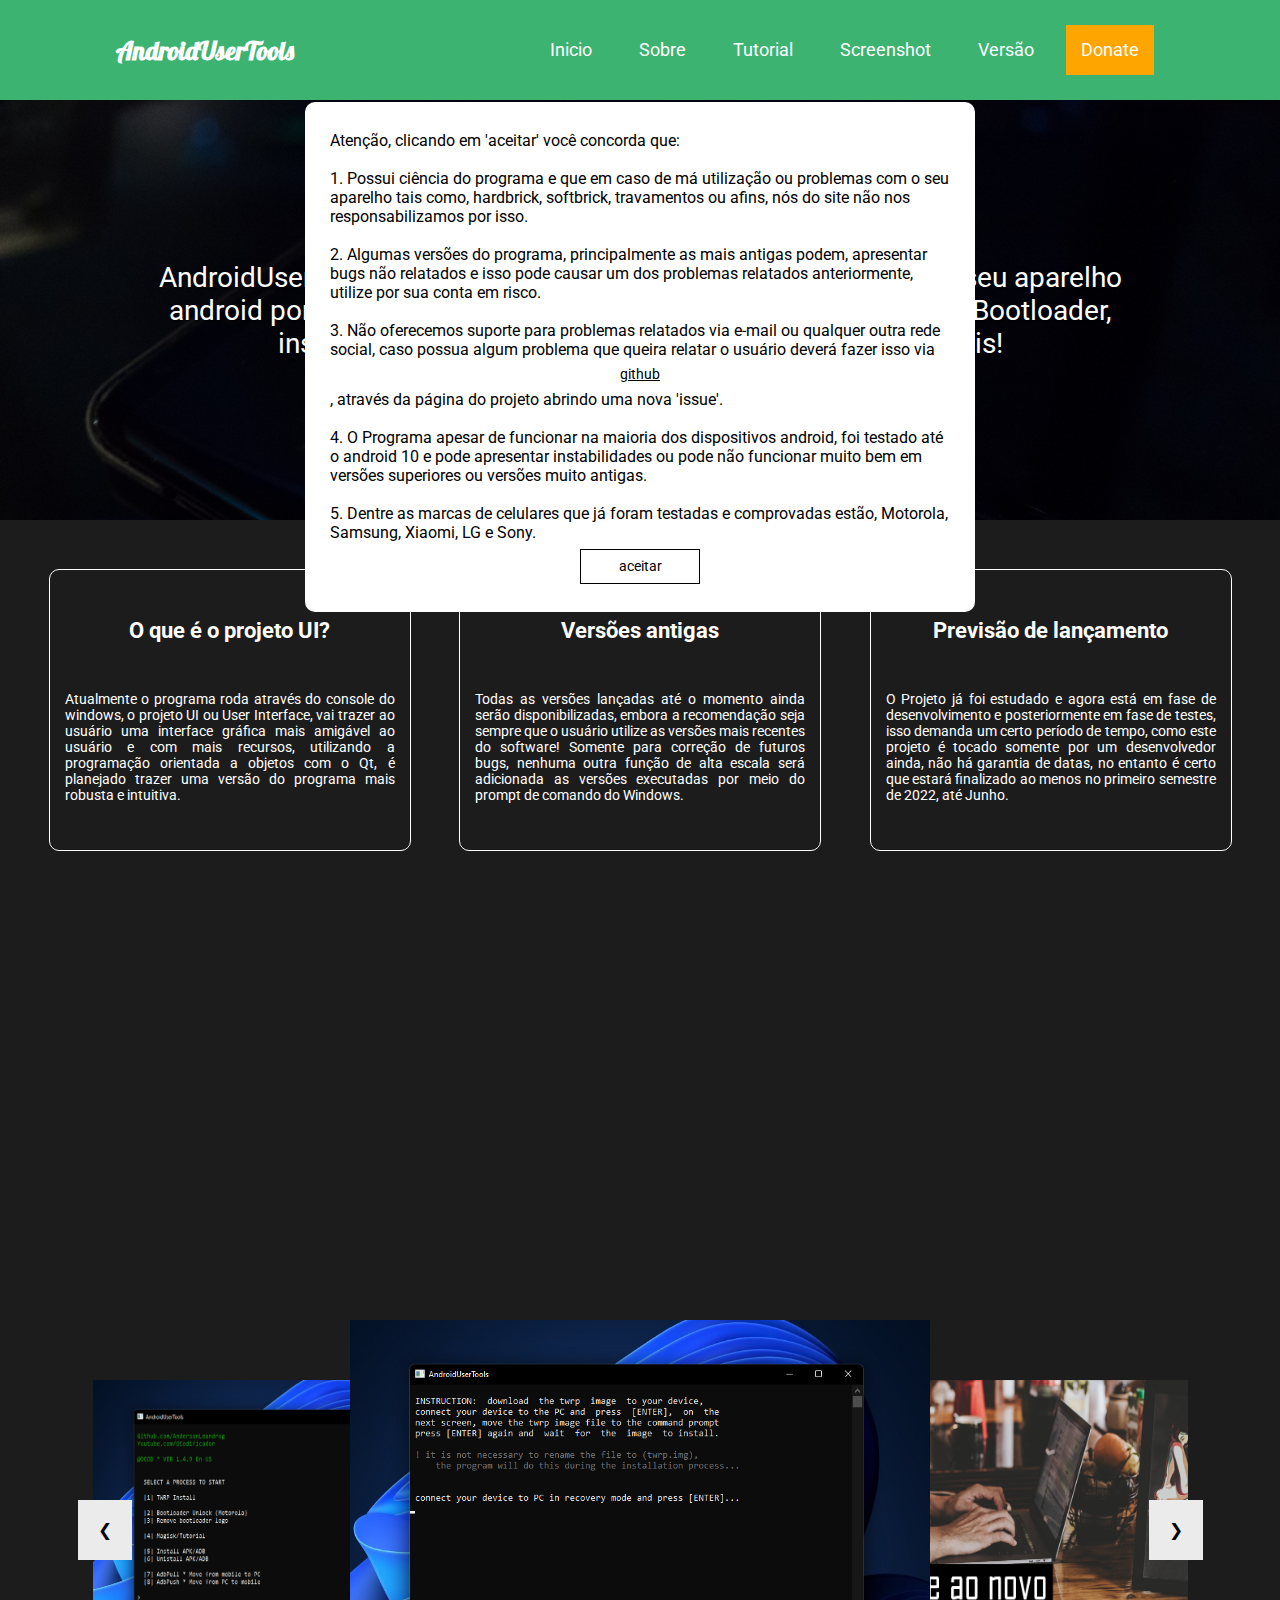
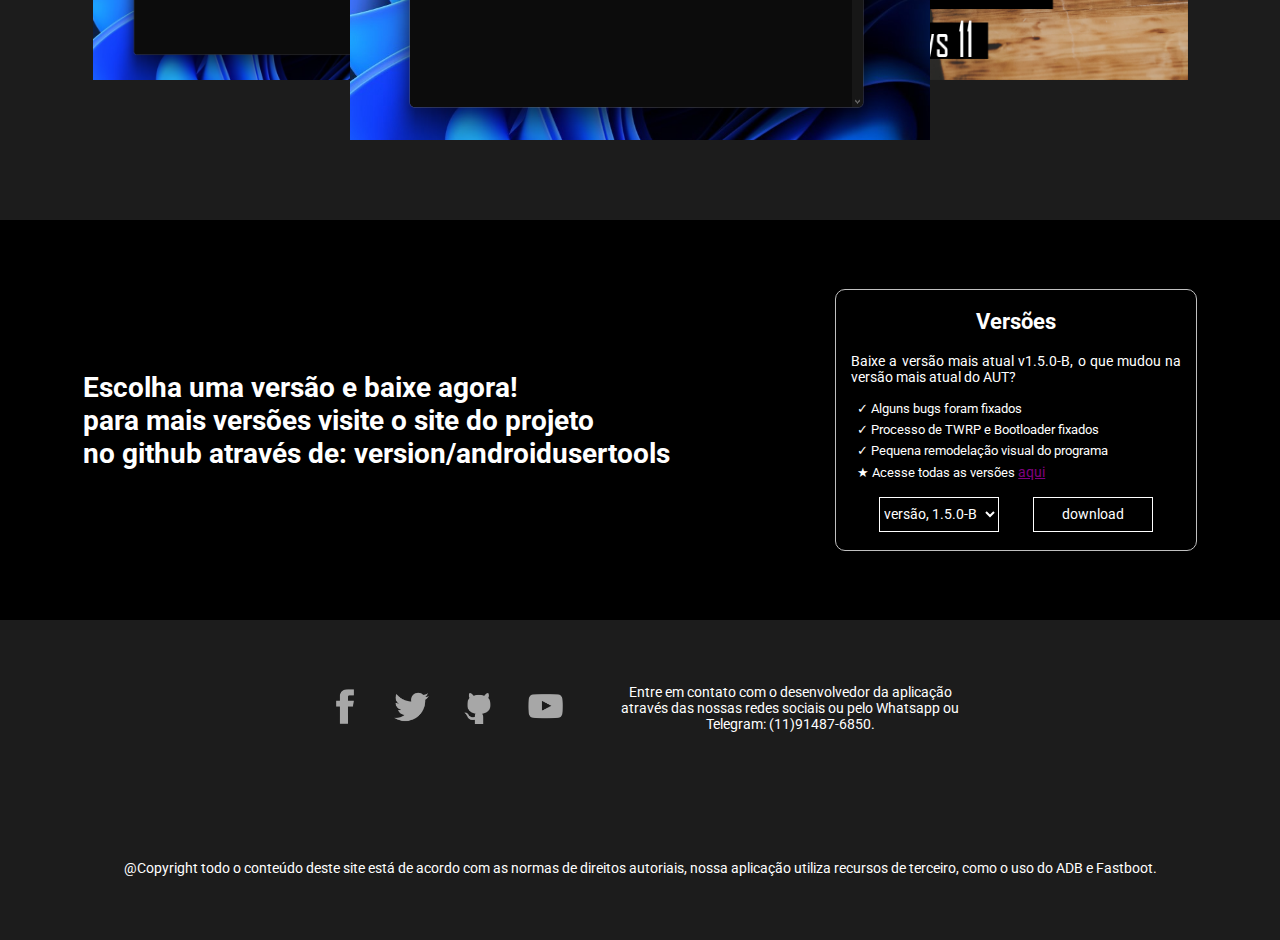
<file: index.html>
<!DOCTYPE html>
<html lang="pt-BR">
<head>
    <meta charset="UTF-8">
    <meta http-equiv="X-UA-Compatible" content="IE=edge">
    <meta name="viewport" content="width=device-width, initial-scale=1.0">
    <title>AndroidUserTools | Home</title>

    <!--CSS-->
    <link rel="stylesheet" href="css/style.css">
    <link rel="stylesheet" href="css/media.css">
    
    <!--JS & jQuery-->
    <script src="js/script.js"></script>
    <script src="js/termos.js"></script>
    <script src="https://code.jquery.com/jquery-3.6.0.min.js" integrity="sha256-/xUj+3OJU5yExlq6GSYGSHk7tPXikynS7ogEvDej/m4=" crossorigin="anonymous"></script>
</head>

<body>
    <header>
        <h1>AndroidUserTools</h1>
        <div id="menu">
            <img src="img/menu.png" style="filter: invert(1);"/>
        </div>

        <nav>
            <ul>
                <li class="inicio">Inicio</li>
                <li class="sobre">Sobre</li>
                <li class="tutorial">Tutorial</li>
                <li class="screenshot">Screenshot</li>
                <li class="versao">Versão</li>
                <li class="donate">Donate</li>
            </ul>
        </nav>
    </header>

    <section id="sobre">
        <div class="box-sobre">
            <p>
                AndroidUserTools é um programa que auxilia na modificação do seu aparelho android por meio dele é possível 
                instalar o TWRP, Desbloquear o Bootloader, instalar e desinstalar apps via ADB/Fastboot e muito mais!
            </p>
        </div>
    </section>

    <main>
        <section id="info">
            <div class="box-info">
                <h3>O que é o projeto UI?</h3>
                <p>
                    Atualmente o programa roda através do console do windows, o projeto UI ou User Interface, 
                    vai trazer ao usuário uma interface gráfica mais amigável ao usuário e com mais recursos, 
                    utilizando a programação orientada a objetos com o Qt, é planejado trazer uma versão do programa 
                    mais robusta e intuitiva.
                </p>
            </div>

            <div class="box-info">
                <h3>Versões antigas</h3>
                <p>
                    Todas as versões lançadas até o momento ainda serão disponibilizadas, 
                    embora a recomendação seja sempre que o usuário utilize as versões mais recentes do software!
                    Somente para correção de futuros bugs, nenhuma outra função de alta escala será adicionada as versões executadas 
                    por meio do prompt de comando do Windows.
                </p>
            </div>
    
            <div class="box-info">
                <h3>Previsão de lançamento</h3>
                <p>
                    O Projeto já foi estudado e agora está em fase de desenvolvimento e posteriormente em fase de testes, 
                    isso demanda um certo período de tempo, como este projeto é tocado somente por um desenvolvedor ainda, 
                    não há garantia de datas, no entanto é certo que estará finalizado ao menos no primeiro semestre de 2022, até Junho.
                </p>
            </div>
        </section>

        <section id="video">
            <iframe width="95%" height="230" src="https://www.youtube.com/embed/zNf3HxkkDtg" frameborder="0"></iframe>
            <iframe width="95%" height="230" src="https://www.youtube.com/embed/3uefHU5pDCU" frameborder="0"></iframe>
        </section>

        <section id="slide">
            <div class="slide-box">
                <p class="prev" style="left: -15px;">❮</p>
                <div class="box">
                    <img class="img" src="img/img0.png" width="365px" height="300px">
                </div>
    
                <div class="box">
                    <img class="img" src="img/img1.png" width="580px" height="420px" style="z-index: 1;">
                </div>
    
                <div class="box">
                    <img class="img" src="img/img2.png" width="365px" height="300px">
                </div>
                <p class="next" style="right: -15px;">❯</p>
            </div>
        </section>

        <section id="versao">
            <h2>
                Escolha uma versão e baixe agora!<br>
                para mais versões visite o site do projeto<br>
                no github através de: version/androidusertools
            </h2>
            <div class="box-versao">
                <h3>Versões</h3>
                <p>Baixe a versão mais atual v1.5.0-B, o que mudou na versão mais atual do AUT?</p>

                <ul>
                    <li>✓ Alguns bugs foram fixados</li>
                    <li>✓ Processo de TWRP e Bootloader fixados</li>
                    <li>✓ Pequena remodelação visual do programa</li>
                    <li>★ Acesse todas as versões <a href="https://shre.ink/PV6" style="color: purple;">aqui</a></li>
                </ul>

                <div id="selection">
                    <select name='ver' id="ver">
                        <option value="d0" selected>versão, 1.5.0-B</option>
                        <option value="d1">versão, 1.4.9</option>
                        <option value="d2">versão, 1.3.8</option>
                        <option value="d3">versão,  1.3.7</option>
                        <option value="d4">versão,  1.3.6</option>
                        <option value="d5">versão,  1.3.5</option>
                        <option value="d6">versão,  1.3.4</option>
                    </select>
                    <button class="download">download</button>
                </div>
            </div>
        </section>
    </main>

    <footer>
        <div id="social">
            <a href="https://www.facebook.com/andersonlfb">
                <img src="img/facebook.png" alt="facebook"/>
            </a>

            <a href="https://twitter.com/AndersonLetw">
                <img src="img/twitter.png" alt="twitter"/>
            </a>

            <a href="https://github.com/AndersonLeandrog">
                <img src="img/git.png" alt="github"/>
            </a>

            <a href="https://youtube.com/OCodificador">
                <img src="img/youtube.png" alt="youtube"/>
            </a>
        </div>

        <p class="contato">
            Entre em contato com o desenvolvedor da aplicação através das nossas redes sociais ou pelo Whatsapp ou Telegram: (11)91487-6850.
        </p>

        <p class="copyright">
            @Copyright todo o conteúdo deste site está de acordo com as normas de direitos autoriais, nossa aplicação utiliza recursos de terceiro, 
            como o uso do ADB e Fastboot.
        </p>
    </footer>
</body>
</html>
</file>
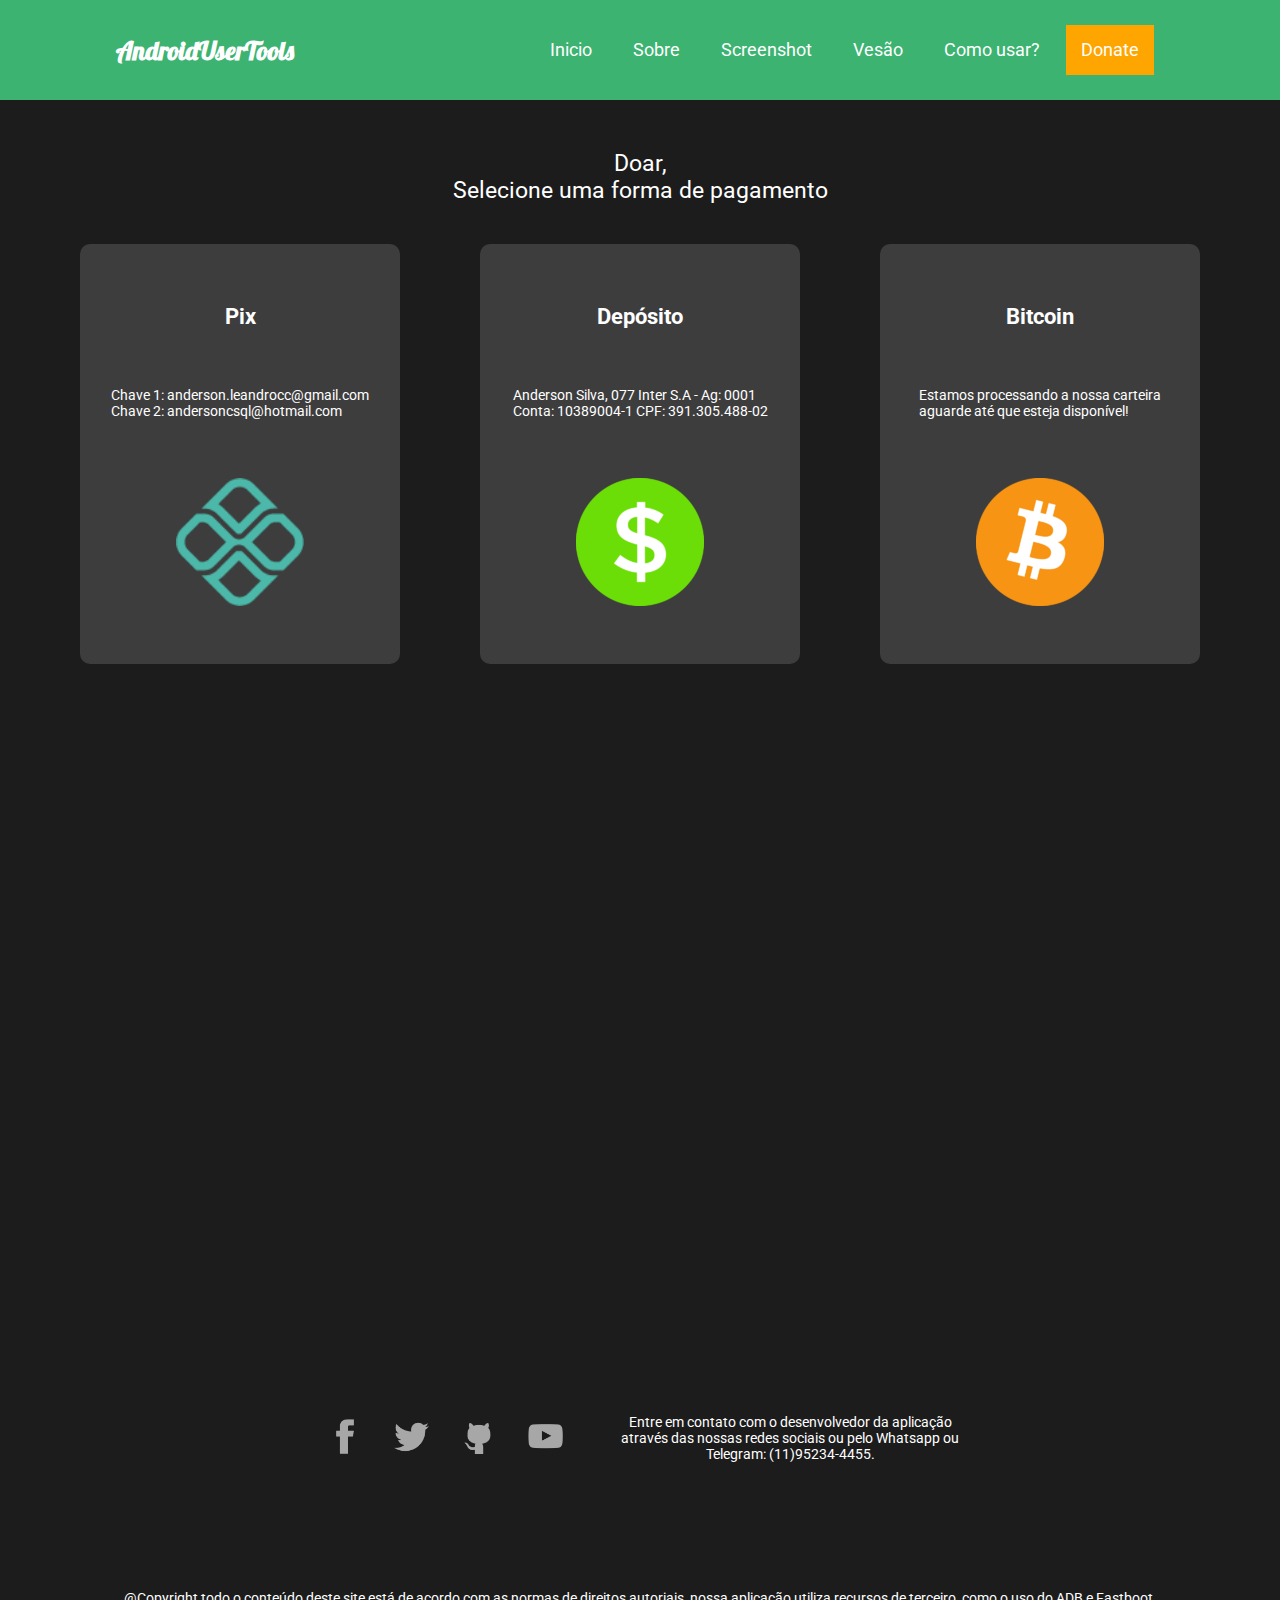
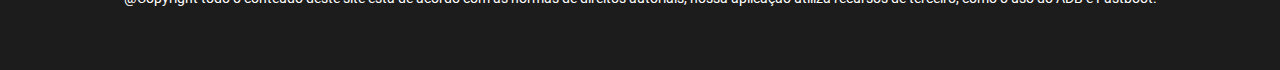
<file: donate.html>
<!DOCTYPE html>
<html lang="pt-BR">
<head>
    <meta charset="UTF-8">
    <meta http-equiv="X-UA-Compatible" content="IE=edge">
    <meta name="viewport" content="width=device-width, initial-scale=1.0">
    <title>AndroidUserTools/donate</title>

    <!--CSS-->
    <link rel="stylesheet" href="css/style.css">
    <link rel="stylesheet" href="css/media.css">
    
    <!--JS-->
    <script src="js/script.js"></script>
</head>

<body>
    <header>
        <h1>AndroidUserTools</h1>
        <div id="menu">
            <img src="img/menu.png" style="filter: invert(1);"/>
        </div>

        <nav>
            <ul>
                <li class="inicio">Inicio</li>
                <li class="sobre">Sobre</li>
                <li class="screenshot">Screenshot</li>
                <li class="versao">Vesão</li>
                <li class="comoUsar">Como usar?</li>
                <li class="donate">Donate</li>
            </ul>
        </nav>
    </header>

    <main>
        <section id="donate">
            <p style="font-size: 1.65em; text-align: center;">Doar,<br>Selecione uma forma de pagamento</p>
            <div id="box">
                <div class="card">
                    <h3>Pix</h3>
                    <p>Chave 1: anderson.leandrocc@gmail.com<br>Chave 2: andersoncsql@hotmail.com</p>
                    <img src="img/pix.png" alt="icone-pix" width="128px" height="128px">
                </div>

                <div class="card">
                    <h3>Depósito</h3>
                    <p>Anderson Silva, 077 Inter S.A - Ag: 0001<br>Conta: 10389004-1 CPF: 391.305.488-02</p>
                    <img src="img/coin.png" alt="icone-deposito">
                </div>

                <div class="card">
                    <h3>Bitcoin</h3>
                    <p>Estamos processando a nossa carteira<br>aguarde até que esteja disponível!</p>
                    <img src="img/bitcoin.png" alt="icone-bitcoin">
                </div>
            </div>
        </section>
    </main>

    <footer>
        <div id="social">
            <a href="https://www.facebook.com/andersonlfb">
                <img src="img/facebook.png" alt="facebook"/>
            </a>

            <a href="https://twitter.com/AndersonLetw">
                <img src="img/twitter.png" alt="twitter"/>
            </a>

            <a href="https://github.com/AndersonLeandrog">
                <img src="img/git.png" alt="github"/>
            </a>

            <a href="https://youtube.com/OCodificador">
                <img src="img/youtube.png" alt="youtube"/>
            </a>
        </div>

        <p class="contato">
            Entre em contato com o desenvolvedor da aplicação através das nossas redes sociais ou pelo Whatsapp ou Telegram: (11)95234-4455.
        </p>

        <p class="copyright">
            @Copyright todo o conteúdo deste site está de acordo com as normas de direitos autoriais, nossa aplicação utiliza recursos de terceiro, 
            como o uso do ADB e Fastboot.
        </p>
    </footer>
</body>
</html>
</file>
<file: css/style.css>
@import url('https://fonts.googleapis.com/css2?family=Pushster&family=Roboto:wght@300&display=swap');

* {
    margin: 0;
    padding: 0;

    font-family: 'Roboto', sans-serif;
    font-size: 14px;
    color: #000;
}

h1 {
    display: none;
    font-family: 'Pushster', cursive;
    font-size: 1.8em;
    color: #fff;
}

h2 {
    display: none;
    font-size: 2em;
    color: #fff;
}

h3 {
    font-size: 1.6em;
    color: #fff;
}

body {
    width: 100%;
    background: #1c1c1c;
    display: flex;
    flex-direction: column;
    align-items: center;
}

    header {
        z-index: 4;
        position: fixed;
        width: 100%;
        height: 100px;
        background: #3CB371;
    }

        header #menu {
            cursor: pointer;
            width: 100px;
            height: 100px;
            margin-left: 10px;

            display: flex;
            align-items: center;
        }

        header nav {
            display: none;
            position: absolute;
            width: 60%;
            height: 100vh;
            background: #2e945c;
        }

            ul {
                display: flex;
                flex-direction: column;
            }
          
                li {
                    cursor: pointer;
                    list-style: none;
                    font-size: 1.26em;
                    color: #fff;
                    padding: 15px;
                    box-sizing: border-box;
                }
          
                li:hover {
                  background: 	#00FA9A;
                }

                li:last-child {
                    background: #FFA500;
                }

    main {
        width: 100%;
        background: #1c1c1c;
        display: flex;
        flex-direction: column;
        justify-content: center;
        align-items: center;
    }


        #sobre {
            width: 100%;
            height: 230px;
            margin-top: 100px;
            background-image: url('../img/banner.jpg');
            background-size: 100%;
            background-repeat: no-repeat;
            display: flex;
            justify-content: center;
            align-items: center;
        }

            .box-sobre {
                width: 95%;
                height: 320px;
                display: flex;
                justify-content: center;
                align-items: center;
            }

                .box-sobre p {
                    font-size: 1.4em;
                    color: white;
                    padding: 10px;
                    text-align: center;
                    text-shadow: 1px 1px 2px black;
                }

        #info {
            width: 100%;
            display: flex;
            flex-direction: column;
            justify-content: space-evenly;
            align-items: center;
        }

            .box-info {
                cursor: pointer;
                width: 300px;
                height: 280px;
                margin: 15px 0 15px 0;
                border-radius: 10px;
                border: 1px solid #fff;
                display: flex;
                flex-direction: column;
                justify-content: space-evenly;
                align-items: center;
            }

            .box-info:hover {
                border: 1px solid #3CB371;
                background: #3CB371;
            }

        #video {
            width: 100%;
            height: 500px;
            background: #1c1c1c;
    
            display: flex;
            flex-wrap: wrap;
            justify-content: center;
            align-items: center;
        }

        #slide {
            width: 100%;
            height: 580px;

            display: none;
            justify-content: center;
            align-items: center;
        }
            
            #slide .slide-box {
                position: relative;
                height: 420px;

                display: flex;
                justify-content: center;
                align-items: center;
            }
            
                .slide-box .box {
                    position: relative;
                    width: 365px;
                    height: 300px;

                    display: flex;
                    justify-content: center;
                    align-items: center;
                }
            
                .slide-box p {
                    z-index: 2;
                    position: absolute;
                    cursor: pointer;
                    border: none;
                    background: #ebebeb;
                    
                    color: #000;
                    font-size: 1.2em;
                    padding: 20px;
                    box-sizing: border-box;
            
                    display: flex;
                    justify-content: center;
                    align-items: center;
                }
            
                .slide-box p:hover {
                    color: #fff;
                    background: #3CB371;
                }

        #versao {
            width: 100%;
            height: 300px;
            background: #000;

            display: flex;
            justify-content: center;
            align-items: center;
        }

            .box-versao {
                width: 300px;
                height: 260px;
                margin: 15px 0 15px 0;
                border-radius: 10px;
                border: 1px solid silver;
                
                    
                display: flex;
                flex-direction: column;
                justify-content: space-evenly;
                align-items: center;
            }

                section p {
                    text-align: justify;
                    padding: 0 15px 0 15px;
                    color: #fff;
                }

                .box-versao ul  {
                    width: 90%;
                    height: 75px;
                    display: flex;
                    justify-content: center;
                }

                .box-versao li {
                    font-size: 0.95em;
                    padding: 3px;
                    background: transparent;
                }

                #selection {
                    width: 95%;
                    display: flex;
                    justify-content: space-evenly;
                    align-items: center;
                }

                    select, button {
                        cursor: pointer;
                        width: 120px;
                        height: 35px;
                        outline: none;
                        border: 1px solid #fff;
                        background: transparent;

                        color: #fff;
                    }

                    button:hover {
                        background: #3CB371;
                    }

    footer {
        width: 100%;
        height: 320px;
        background: #1c1c1c;
        display: flex;
        flex-direction: column;
        justify-content: space-evenly;
        align-items: center;
    }

        footer #social {
            width: 300px;
            height: 50px;
            display: flex;
            justify-content: space-evenly;
            align-items: center;
        }

            #social img {
                width: 35px;
                height: 35px;
            }

        footer p {
            color: white;
            text-align: center;
            padding: 15px;
        }

/*Página Donate*/
#donate {
    width: 100%;  
    margin-top: 150px;
    
    display: flex;
    flex-direction: column;
    justify-content: center;
    align-items: center;
}

#box {
    width: 100%;   
    height: 1380px;

    display: flex; 
    flex-direction: column;
    justify-content: space-evenly; 
    align-items: center;
}

    #box p { 
        color: #fff;
    }

    .card {
        cursor: pointer;
        width: 320px;
        height: 420px;
        border-radius: 10px;
        background: #3d3d3d;

        display: flex;
        flex-direction: column;
        justify-content: space-evenly;
        align-items: center;
    }

        .card img:hover {
            animation-name: rotate;
            animation-duration: 0.5s;
        }

        @keyframes rotate {
            0% {transform: rotate(0deg);}
            25% {transform: rotate(-5deg);}
            75% {transform: rotate(5deg);}
            100% {transform: rotate(0deg);}
        }
</file>
<file: css/media.css>
@media(min-width: 380px) {
    .box-info, .box-versao {
        width: 320px;
    }
} 


@media(min-width: 520px) {
    .box-info, .box-versao {
        width: 380px;
    }
} 

@media(min-width: 650px) {
    #video {
        height: 280px;
        justify-content: space-evenly;
    }

        #video iframe {
            width: 45%;
        }
} 


@media(min-width: 1024px) {

    header {
        display: flex;
        justify-content: space-around;
        align-items: center;
    }

        header h1 {
            display: block;
        }

        header #menu {
            display: none;
        }

        header nav {
            position: initial;
            width: 640px;
            height: 50px;
            background: transparent;
            display: flex;
            justify-content: center;
        }

          ul {
            width: 620px;
            flex-direction: row;
            justify-content: space-between;
          }

    h2 {
        display: block;
    }

    .box-info, .box-versao {
        width: 320px;
    }

    #sobre {
        height: 420px;
    }

        .box-sobre p {
            font-size: 2em;
            padding: 100px;
        }

    #info {
        height: 380px;
        display: flex;
        flex-direction: row;
        justify-content: space-evenly;
        align-items: center;
    }

    #video {
        height: 340px;
    }

        #video iframe {
            height: 320px;
        }

    #slide {
        display: flex;
    }

    #versao {
        height: 400px;
        flex-direction: row;
        justify-content: space-around;
    }

        .box-versao ul  {
            flex-direction: column;
        }

    footer {
        flex-direction: row;
        flex-wrap: wrap;
        justify-content: center;
    }

        footer .contato {
            width: 360px;
        }

    #donate {
        height: 1200px;
        justify-content: start;
    }
    #box {
        height: 500px;
        flex-direction: row;
    }
} 


@media(min-width: 1280px) {
    .box-info, .box-versao {
        width: 360px;
    }

    #info {
        display: flex;
        flex-direction: row;
        justify-content: space-evenly;
        align-items: center;
    }
}
</file>
